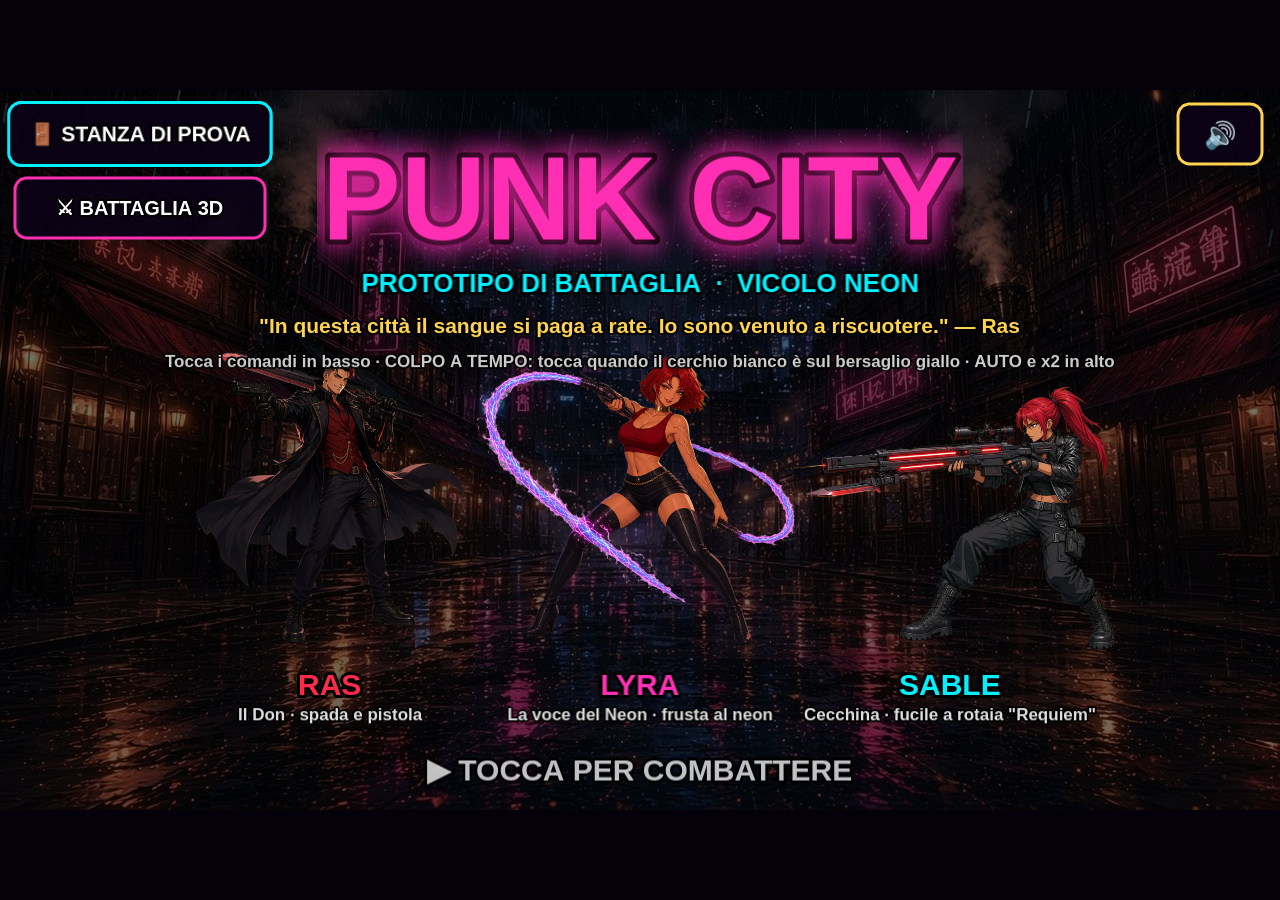
<file: index.html>
<!DOCTYPE html><html lang="it"><head><meta charset="utf-8">
<meta name="viewport" content="width=device-width,initial-scale=1,maximum-scale=1,user-scalable=no,viewport-fit=cover">
<meta name="apple-mobile-web-app-capable" content="yes"><meta name="mobile-web-app-capable" content="yes">
<meta name="theme-color" content="#05010a">
<title>Punk City – Prototipo di Battaglia</title>
<style>
html,body{margin:0;padding:0;width:100%;height:100%;background:#05010a;overflow:hidden;touch-action:none;-webkit-user-select:none;user-select:none;-webkit-tap-highlight-color:transparent;-webkit-text-size-adjust:100%}
body{position:fixed;inset:0;height:100vh;height:100dvh}
#game{position:fixed;top:env(safe-area-inset-top,0px);bottom:env(safe-area-inset-bottom,0px);left:env(safe-area-inset-left,0px);right:env(safe-area-inset-right,0px)}
#rot{display:none;position:fixed;inset:0;background:radial-gradient(circle at 50% 40%,#2a0838 0%,#05010af2 70%);color:#ff2fb3;font:bold 22px "Trebuchet MS",sans-serif;flex-direction:column;align-items:center;justify-content:center;text-align:center;z-index:9;padding:24px;gap:18px;text-shadow:0 0 12px #ff2fb3}
#rot .ico{font-size:64px;animation:spin 1.8s ease-in-out infinite}
@keyframes spin{0%,20%{transform:rotate(0)}55%,100%{transform:rotate(-90deg)}}
#rot small{color:#9fdcff;font-size:15px;text-shadow:none}
#rot button{font:bold 18px "Trebuchet MS",sans-serif;color:#fff;background:#1a0630;border:2px solid #00f0ff;border-radius:12px;padding:12px 22px;box-shadow:0 0 14px #00f0ff88}
body.portrait:not(.ok) #rot{display:flex}
</style></head><body>
<div id="game"></div>
<div id="rot"><div class="ico">📱↻</div><div>Gira il telefono in orizzontale<br>per giocare a Punk City</div><small>Il gioco si adatta da solo, senza ricaricare.</small><button id="rotok">Gioca lo stesso in verticale</button></div>
<script src="lib/phaser.min.js"></script>
<script src="audio.js?v=6"></script>
<script src="enemies.js?v=6"></script>
<script src="game.js?v=6"></script>
</body></html>
</file>
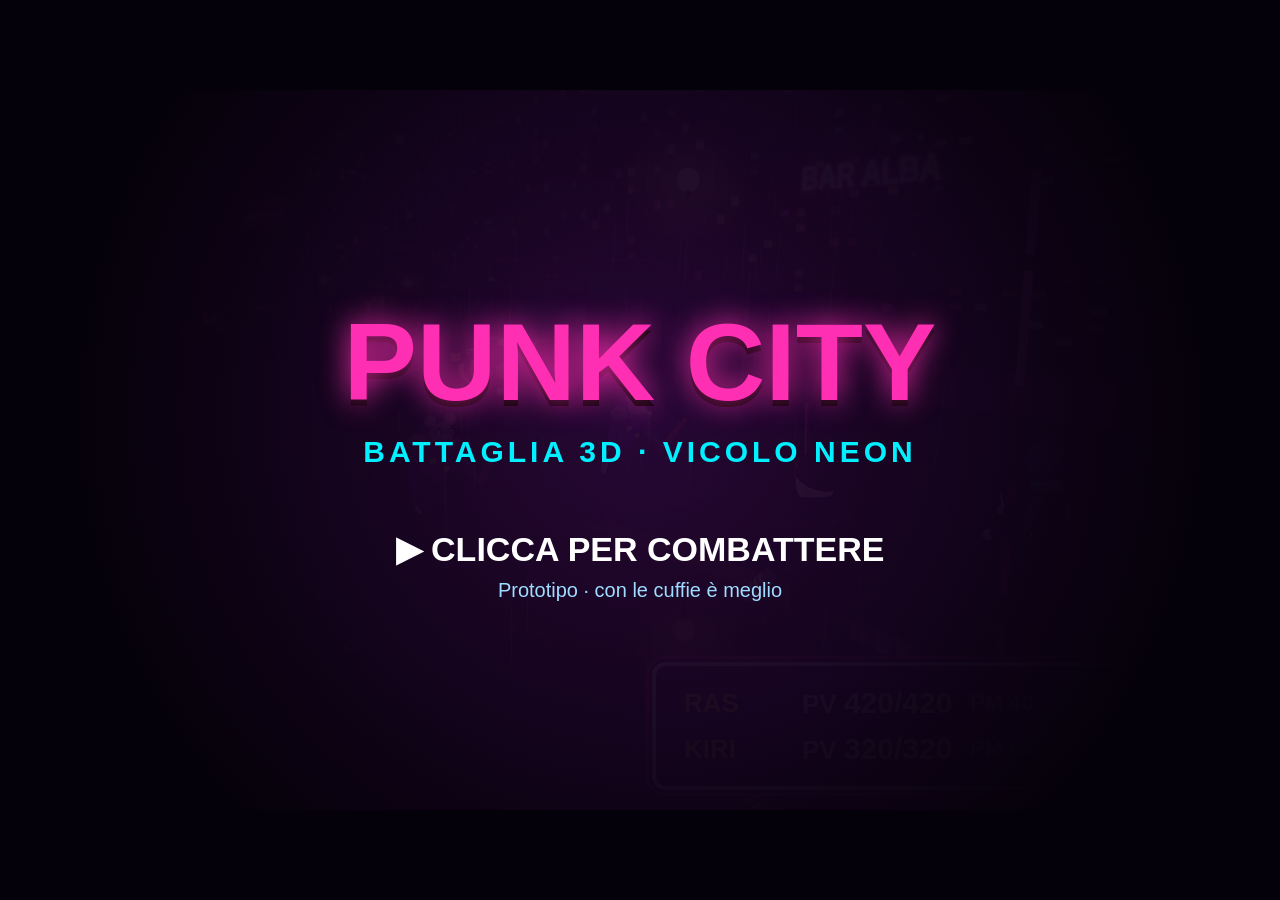
<file: battaglia/index.html>
<!DOCTYPE html><html lang="it"><head><meta charset="utf-8">
<meta name="viewport" content="width=device-width,initial-scale=1,maximum-scale=1,user-scalable=no,viewport-fit=cover">
<meta name="apple-mobile-web-app-capable" content="yes"><meta name="mobile-web-app-capable" content="yes">
<meta name="theme-color" content="#05010a">
<title>Punk City – Battaglia 3D (prototipo)</title>
<link rel="stylesheet" href="battaglia.css?v=6">
</head><body>
<div id="wrap"><div id="stage">
 <canvas id="gl"></canvas>
 <div id="fx"></div>
 <div id="banner"></div>
 <div id="hud"><button id="bMute" class="hb">🔊</button><button id="bMenu" class="hb">⌂</button></div>
 <div id="cmd" class="win"><div class="wt" id="cmdT"></div><div id="cmdL"></div></div>
 <div id="party" class="win"></div>
 <div id="help"></div>
 <div id="res" class="win"></div>
 <div id="start"><div class="t1">PUNK CITY</div><div class="t2">BATTAGLIA 3D · VICOLO NEON</div><div class="t3" id="st3">Caricamento…</div><small>Prototipo · con le cuffie è meglio</small></div>
 <div id="fade"></div>
</div></div>
<div id="rot"><div class="ico">📱↻</div><div>Gira il telefono in orizzontale<br>per combattere</div><small>Si adatta da solo, senza ricaricare.</small><button id="rotok">Gioca lo stesso in verticale</button></div>
<script type="module" src="battaglia.js?v=6"></script>
</body></html>
</file>
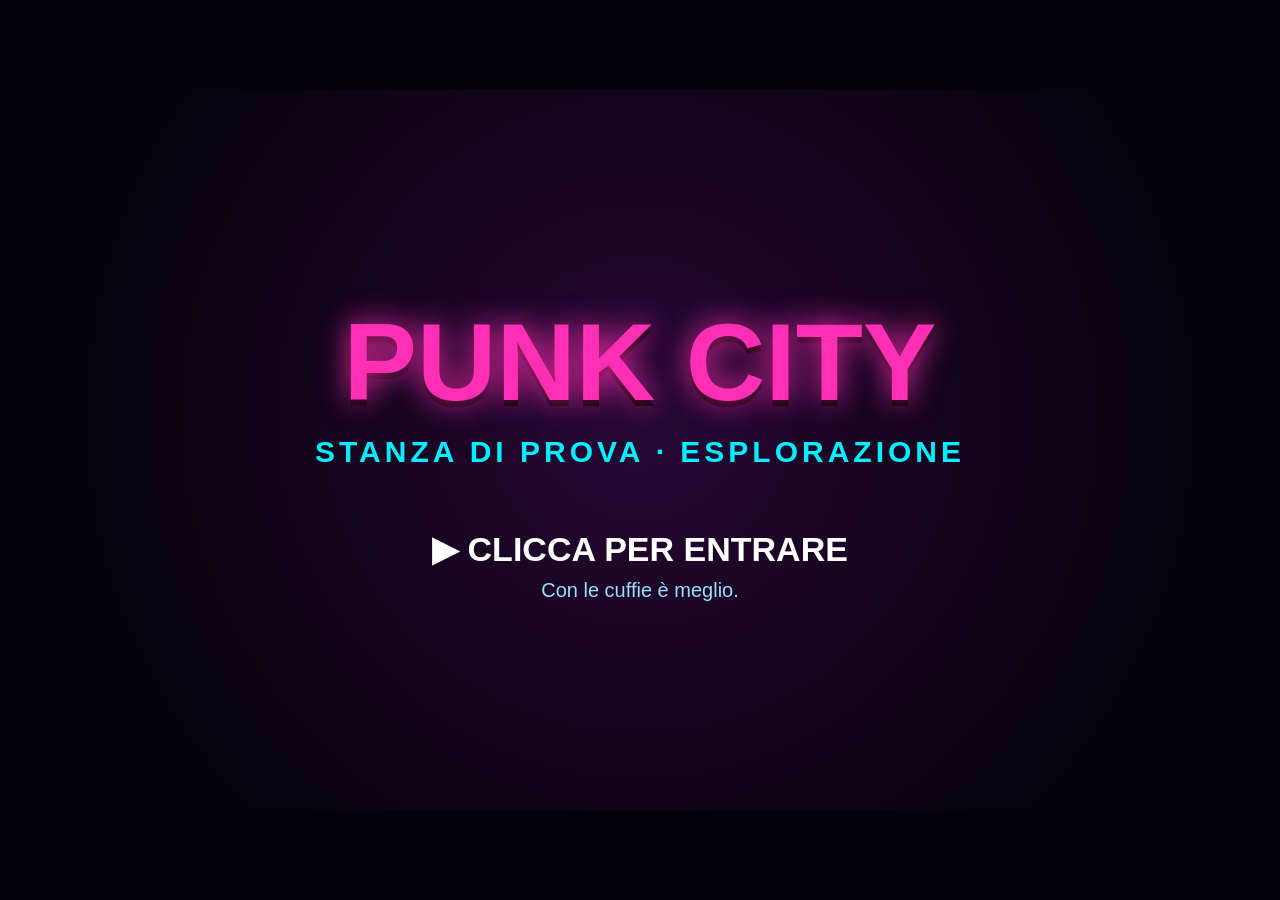
<file: stanza/index.html>
<!DOCTYPE html><html lang="it"><head><meta charset="utf-8">
<meta name="viewport" content="width=device-width,initial-scale=1,maximum-scale=1,user-scalable=no,viewport-fit=cover">
<meta name="apple-mobile-web-app-capable" content="yes"><meta name="mobile-web-app-capable" content="yes">
<meta name="theme-color" content="#05010a">
<title>Punk City – Stanza di prova (Il Covo)</title>
<link rel="stylesheet" href="stanza.css?v=6">
</head><body>
<div id="wrap"><div id="stage">
 <canvas id="gl"></canvas>
 <div id="bubble">!</div>
 <div id="loc"><div class="l1">IL COVO</div><div class="l2">retrobottega · Vicolo Neon</div></div>
 <div id="hud">
  <button id="bMenu" class="hb">⌂ Menu</button>
  <button id="bMute" class="hb">🔊</button>
 </div>
 <button id="bAct">AZIONE</button>
 <div id="hint">Tocca il pavimento per camminare · tieni premuto e trascina per il joystick · <b>!</b> = qualcosa da guardare</div>
 <div id="joy"><div id="knob"></div></div>
 <div id="dlg"><div id="dname"></div><div id="dtext"></div><div id="dchoices"></div><div id="dnext">▼</div></div>
 <div id="fade"></div>
 <div id="start"><div class="t1">PUNK CITY</div><div class="t2">STANZA DI PROVA · ESPLORAZIONE</div><div class="t3" id="st3">Caricamento…</div><small>Con le cuffie è meglio.</small></div>
</div></div>
<div id="rot"><div class="ico">📱↻</div><div>Gira il telefono in orizzontale<br>per esplorare il Covo</div><small>La stanza si adatta da sola, senza ricaricare.</small><button id="rotok">Gioca lo stesso in verticale</button></div>
<script type="module" src="stanza.js?v=6"></script>
</body></html>
</file>
<file: battaglia/battaglia.css>
html,body{margin:0;padding:0;width:100%;height:100%;background:#05010a;overflow:hidden;touch-action:none;-webkit-user-select:none;user-select:none;-webkit-tap-highlight-color:transparent;-webkit-text-size-adjust:100%;-webkit-touch-callout:none}
body{position:fixed;inset:0;height:100vh;height:100dvh;font-family:"Trebuchet MS",Arial,sans-serif}
#wrap{position:fixed;top:env(safe-area-inset-top,0px);bottom:env(safe-area-inset-bottom,0px);left:env(safe-area-inset-left,0px);right:env(safe-area-inset-right,0px);overflow:hidden}
#stage{position:absolute;left:0;top:0;width:1280px;height:720px;transform-origin:0 0;overflow:hidden;background:#000}
#gl{position:absolute;left:0;top:0;width:1280px;height:720px;display:block}
#fx{position:absolute;inset:0;pointer-events:none;overflow:hidden}
.num{position:absolute;font:900 54px "Trebuchet MS",sans-serif;color:#fff;-webkit-text-stroke:3px #120018;text-shadow:0 4px 0 #000,0 0 14px #000;transform:translate(-50%,-50%);white-space:nowrap;pointer-events:none}
.num.crit{color:#ffd34d;font-size:68px}.num.heal{color:#5dff9a}.num.miss{color:#bfc8ff;font-size:40px}.num.mp{color:#7ec8ff}
.num small{display:block;font-size:24px;text-align:center;-webkit-text-stroke:2px #120018;color:#ff6ad5}
#banner{position:absolute;left:50%;top:22px;transform:translateX(-50%);padding:10px 40px;font:900 30px "Trebuchet MS",sans-serif;letter-spacing:2px;color:#fff;background:linear-gradient(180deg,#2b0f5ef0,#12042cf5);border:3px solid #f4ecff;border-radius:12px;box-shadow:0 0 0 3px #ff2fb3,0 0 24px #ff2fb388;text-shadow:2px 2px 0 #000;display:none;white-space:nowrap}
#banner.on{display:block;animation:pop .2s ease-out}
#banner.big{font-size:64px;top:250px;padding:18px 60px;color:#ffd34d}
@keyframes pop{from{transform:translateX(-50%) scaleY(.2);opacity:0}to{transform:translateX(-50%);opacity:1}}
#hud{position:absolute;right:16px;top:14px;display:flex;gap:10px}
.hb{font:bold 26px "Trebuchet MS",sans-serif;color:#fff;background:#120422cc;border:3px solid #ffd34d;border-radius:14px;width:66px;height:58px;cursor:pointer}
/* finestre stile JRPG classico, versione Punk City (vetro viola, bordo bianco, alone neon) */
.win{position:absolute;background:linear-gradient(180deg,#2b0f5ef2 0%,#170638f5 55%,#0b0220f8 100%);border:4px solid #f4ecff;border-radius:14px;box-shadow:0 0 0 3px #1a0630,0 0 0 6px #ff2fb3aa,0 0 26px #ff2fb355,inset 0 0 26px #00000088;color:#fff;text-shadow:2px 2px 0 #000}
#cmd{left:20px;bottom:20px;width:330px;min-height:236px;padding:12px 14px;display:none}
#cmd.on{display:block}
.wt{font:900 22px "Trebuchet MS",sans-serif;color:#ffd34d;letter-spacing:2px;margin:0 0 6px 8px}
#cmdL{display:flex;flex-direction:column;gap:6px}
#cmdL button{position:relative;text-align:left;font:bold 29px "Trebuchet MS",sans-serif;color:#fff;background:transparent;border:2px solid transparent;border-radius:10px;padding:6px 12px 6px 50px;cursor:pointer;text-shadow:2px 2px 0 #000}
#cmdL button.sel{background:#ff2fb333;border-color:#ff2fb3}
#cmdL button.sel:before{content:"☛";position:absolute;left:12px;color:#ffd34d}
#cmdL button:disabled{color:#8a7aa0}
#cmdL button small{float:right;font-size:20px;color:#9fdcff;margin-top:6px}
#party{right:20px;bottom:20px;width:560px;padding:14px 20px;font:bold 26px "Trebuchet MS",sans-serif}
.pr{display:grid;grid-template-columns:110px 160px 110px 1fr;align-items:center;gap:8px;padding:6px 8px;border-radius:8px}
.pr.act{background:#ff2fb333}.pr.ko{color:#ff5a6a}
.pr .nm{color:#ffd34d}.pr .hp b{font-size:30px}.pr .mp{color:#9fdcff;font-size:22px}
.atb{height:14px;border-radius:7px;background:#000a;border:2px solid #ffffff60;overflow:hidden}
.atb i{display:block;height:100%;width:0;background:linear-gradient(90deg,#00f0ff,#fff)}
.atb.full i{background:linear-gradient(90deg,#ffd34d,#fff);animation:gl .5s steps(2) infinite}
@keyframes gl{50%{filter:brightness(1.6)}}
#help{position:absolute;left:370px;bottom:30px;font:bold 22px "Trebuchet MS",sans-serif;color:#e8dcff;max-width:320px;text-shadow:2px 2px 0 #000;pointer-events:none}
#res{left:50%;top:50%;transform:translate(-50%,-50%);width:640px;padding:26px 34px;display:none;font:bold 28px/1.5 "Trebuchet MS",sans-serif}
#res.on{display:block;animation:pop2 .3s ease-out}
@keyframes pop2{from{transform:translate(-50%,-50%) scale(.6);opacity:0}}
#res h1{margin:0 0 10px;font:900 56px "Trebuchet MS",sans-serif;text-align:center;color:#ffd34d;text-shadow:0 0 18px #ff8a00,0 4px 0 #000;letter-spacing:4px}
#res .row{display:flex;justify-content:space-between;border-bottom:1px solid #ffffff22;padding:4px 0}
#res .row b{color:#9fdcff}
#res .bt{display:flex;gap:12px;margin-top:18px;justify-content:center}
#res button{font:bold 25px "Trebuchet MS",sans-serif;color:#fff;background:#1a0630;border:3px solid #00f0ff;border-radius:12px;padding:12px 18px;cursor:pointer}
#res button.main{border-color:#ff2fb3;background:#4a0838}
#start{position:absolute;inset:0;display:flex;flex-direction:column;align-items:center;justify-content:center;gap:10px;background:radial-gradient(circle at 50% 45%,#2a0838ee 0%,#05010aff 75%);color:#fff;cursor:pointer;z-index:5}
#start .t1{font:900 110px "Trebuchet MS",sans-serif;color:#ff2fb3;text-shadow:0 0 30px #ff2fb3,0 6px 0 #000}
#start .t2{font:bold 30px "Trebuchet MS",sans-serif;color:#00f0ff;letter-spacing:4px}
#start .t3{margin-top:50px;font:bold 34px "Trebuchet MS",sans-serif;animation:blink 1.4s steps(2) infinite}
#start small{color:#9fdcff;font-size:20px}
#start.gone{display:none}
@keyframes blink{50%{opacity:0}}
#fade{position:absolute;inset:0;background:#000;opacity:0;transition:opacity .8s;pointer-events:none;z-index:6}
#fade.on{opacity:1}
#rot{display:none;position:fixed;inset:0;background:radial-gradient(circle at 50% 40%,#2a0838 0%,#05010af2 70%);color:#ff2fb3;font:bold 22px "Trebuchet MS",sans-serif;flex-direction:column;align-items:center;justify-content:center;text-align:center;z-index:9;padding:24px;gap:18px;text-shadow:0 0 12px #ff2fb3}
#rot .ico{font-size:64px;animation:spin 1.8s ease-in-out infinite}
@keyframes spin{0%,20%{transform:rotate(0)}55%,100%{transform:rotate(-90deg)}}
#rot small{color:#9fdcff;font-size:15px;text-shadow:none}
#rot button{font:bold 18px "Trebuchet MS",sans-serif;color:#fff;background:#1a0630;border:2px solid #00f0ff;border-radius:12px;padding:12px 22px;box-shadow:0 0 14px #00f0ff88}
body.portrait:not(.ok) #rot{display:flex}
</file>
<file: stanza/stanza.css>
html,body{margin:0;padding:0;width:100%;height:100%;background:#05010a;overflow:hidden;touch-action:none;-webkit-user-select:none;user-select:none;-webkit-tap-highlight-color:transparent;-webkit-text-size-adjust:100%;-webkit-touch-callout:none}
body{position:fixed;inset:0;height:100vh;height:100dvh;font-family:"Trebuchet MS",Arial,sans-serif}
#wrap{position:fixed;top:env(safe-area-inset-top,0px);bottom:env(safe-area-inset-bottom,0px);left:env(safe-area-inset-left,0px);right:env(safe-area-inset-right,0px);overflow:hidden}
#stage{position:absolute;left:0;top:0;width:1280px;height:720px;transform-origin:0 0;overflow:hidden;background:#000}
#gl{position:absolute;left:0;top:0;width:1280px;height:720px;display:block}
#bubble{position:absolute;left:0;top:0;width:58px;height:66px;margin:-66px 0 0 -29px;display:none;align-items:center;justify-content:center;font:900 46px/1 "Trebuchet MS",sans-serif;color:#fff;background:radial-gradient(circle at 50% 40%,#ff2fb3 0%,#7a0a55 70%);border:3px solid #fff;border-radius:50% 50% 50% 50%/45% 45% 55% 55%;box-shadow:0 0 18px #ff2fb3,0 4px 0 #000a;text-shadow:0 2px 0 #000;pointer-events:auto;cursor:pointer;animation:bob .9s ease-in-out infinite}
#bubble:after{content:"";position:absolute;bottom:-13px;left:50%;margin-left:-8px;border:8px solid transparent;border-top:9px solid #fff}
#bubble.on{display:flex}
@keyframes bob{0%,100%{transform:translateY(0) scale(1)}50%{transform:translateY(-9px) scale(1.06)}}
#loc{position:absolute;left:60px;top:70px;color:#fff;opacity:0;transition:opacity 1s,transform 1s;transform:translateX(-30px);pointer-events:none}
#loc.on{opacity:1;transform:none}
#loc .l1{font:900 54px "Trebuchet MS",sans-serif;letter-spacing:10px;color:#ff2fb3;text-shadow:0 0 18px #ff2fb3,0 3px 0 #000}
#loc .l2{font:bold 22px "Trebuchet MS",sans-serif;letter-spacing:3px;color:#9fdcff;border-top:2px solid #00f0ff;padding-top:6px;margin-top:4px;text-shadow:0 2px 0 #000}
#hud{position:absolute;right:18px;top:16px;display:flex;gap:12px}
.hb{font:bold 24px "Trebuchet MS",sans-serif;color:#fff;background:#120422dd;border:3px solid #ffd34d;border-radius:14px;padding:10px 18px;box-shadow:0 0 12px #ffd34d55;cursor:pointer}
#bAct{position:absolute;right:34px;bottom:40px;width:150px;height:150px;border-radius:50%;font:900 26px "Trebuchet MS",sans-serif;color:#fff;background:radial-gradient(circle at 50% 35%,#ff2fb3,#5a0840);border:4px solid #fff;box-shadow:0 0 24px #ff2fb3;display:none;cursor:pointer}
#bAct.on{display:block}
#hint{position:absolute;left:50%;bottom:16px;transform:translateX(-50%);white-space:nowrap;font:bold 21px "Trebuchet MS",sans-serif;color:#e8dcff;background:#0a0214cc;border:2px solid #00f0ff88;border-radius:12px;padding:8px 18px;transition:opacity .8s;pointer-events:none}
#hint b{color:#ff2fb3}
#joy{position:absolute;width:190px;height:190px;margin:-95px 0 0 -95px;border-radius:50%;border:4px solid #00f0ffaa;background:radial-gradient(circle,#00f0ff22,#00f0ff08 70%);display:none;pointer-events:none}
#knob{position:absolute;left:50%;top:50%;width:84px;height:84px;margin:-42px 0 0 -42px;border-radius:50%;background:radial-gradient(circle at 40% 35%,#fff,#00f0ff 60%,#006a80);box-shadow:0 0 18px #00f0ff}
/* finestra di dialogo stile JRPG classico (versione Punk City) */
#dlg{position:absolute;left:90px;right:90px;bottom:26px;min-height:170px;padding:30px 44px 26px;border-radius:16px;background:linear-gradient(180deg,#2b0f5ef2 0%,#160636f5 55%,#0b0220f8 100%);border:4px solid #f4ecff;box-shadow:0 0 0 3px #1a0630,0 0 0 6px #ff2fb3,0 0 30px #ff2fb388,inset 0 0 30px #00000088;color:#fff;font:bold 31px/1.45 "Trebuchet MS",sans-serif;text-shadow:2px 2px 0 #000;display:none;cursor:pointer}
#dlg.on{display:block;animation:pop .18s ease-out}
@keyframes pop{from{transform:scaleY(.2);opacity:0}to{transform:none;opacity:1}}
#dname{position:absolute;left:30px;top:-26px;padding:4px 22px;font:900 25px "Trebuchet MS",sans-serif;letter-spacing:2px;background:#0b0220;border:3px solid #f4ecff;border-radius:10px;color:#ffd34d;box-shadow:0 0 0 2px #ff2fb3}
#dname:empty{display:none}
#dtext{min-height:90px;white-space:pre-wrap}
#dtext i{color:#9fdcff;font-style:normal}
#dnext{position:absolute;right:26px;bottom:12px;color:#ff2fb3;font-size:26px;animation:blink .7s steps(2) infinite;display:none}
#dnext.on{display:block}
@keyframes blink{50%{opacity:0}}
#dchoices{display:flex;flex-direction:column;gap:8px;margin-top:8px}
#dchoices button{text-align:left;font:bold 29px "Trebuchet MS",sans-serif;color:#fff;background:#ffffff10;border:2px solid #ffffff40;border-radius:10px;padding:8px 18px 8px 52px;position:relative;cursor:pointer}
#dchoices button.sel{background:#ff2fb340;border-color:#ff2fb3}
#dchoices button.sel:before{content:"☛";position:absolute;left:14px;color:#ffd34d}
#fade{position:absolute;inset:0;background:#000;opacity:1;transition:opacity .9s;pointer-events:none}
#fade.out{opacity:0}
#start{position:absolute;inset:0;display:flex;flex-direction:column;align-items:center;justify-content:center;gap:10px;background:radial-gradient(circle at 50% 45%,#2a0838ee 0%,#05010aff 75%);color:#fff;cursor:pointer;z-index:5}
#start .t1{font:900 110px "Trebuchet MS",sans-serif;color:#ff2fb3;text-shadow:0 0 30px #ff2fb3,0 6px 0 #000}
#start .t2{font:bold 30px "Trebuchet MS",sans-serif;color:#00f0ff;letter-spacing:4px}
#start .t3{margin-top:50px;font:bold 34px "Trebuchet MS",sans-serif;animation:blink 1.4s steps(2) infinite}
#start small{color:#9fdcff;font-size:20px}
#start.gone{display:none}
#rot{display:none;position:fixed;inset:0;background:radial-gradient(circle at 50% 40%,#2a0838 0%,#05010af2 70%);color:#ff2fb3;font:bold 22px "Trebuchet MS",sans-serif;flex-direction:column;align-items:center;justify-content:center;text-align:center;z-index:9;padding:24px;gap:18px;text-shadow:0 0 12px #ff2fb3}
#rot .ico{font-size:64px;animation:spin 1.8s ease-in-out infinite}
@keyframes spin{0%,20%{transform:rotate(0)}55%,100%{transform:rotate(-90deg)}}
#rot small{color:#9fdcff;font-size:15px;text-shadow:none}
#rot button{font:bold 18px "Trebuchet MS",sans-serif;color:#fff;background:#1a0630;border:2px solid #00f0ff;border-radius:12px;padding:12px 22px;box-shadow:0 0 14px #00f0ff88}
body.portrait:not(.ok) #rot{display:flex}
</file>
